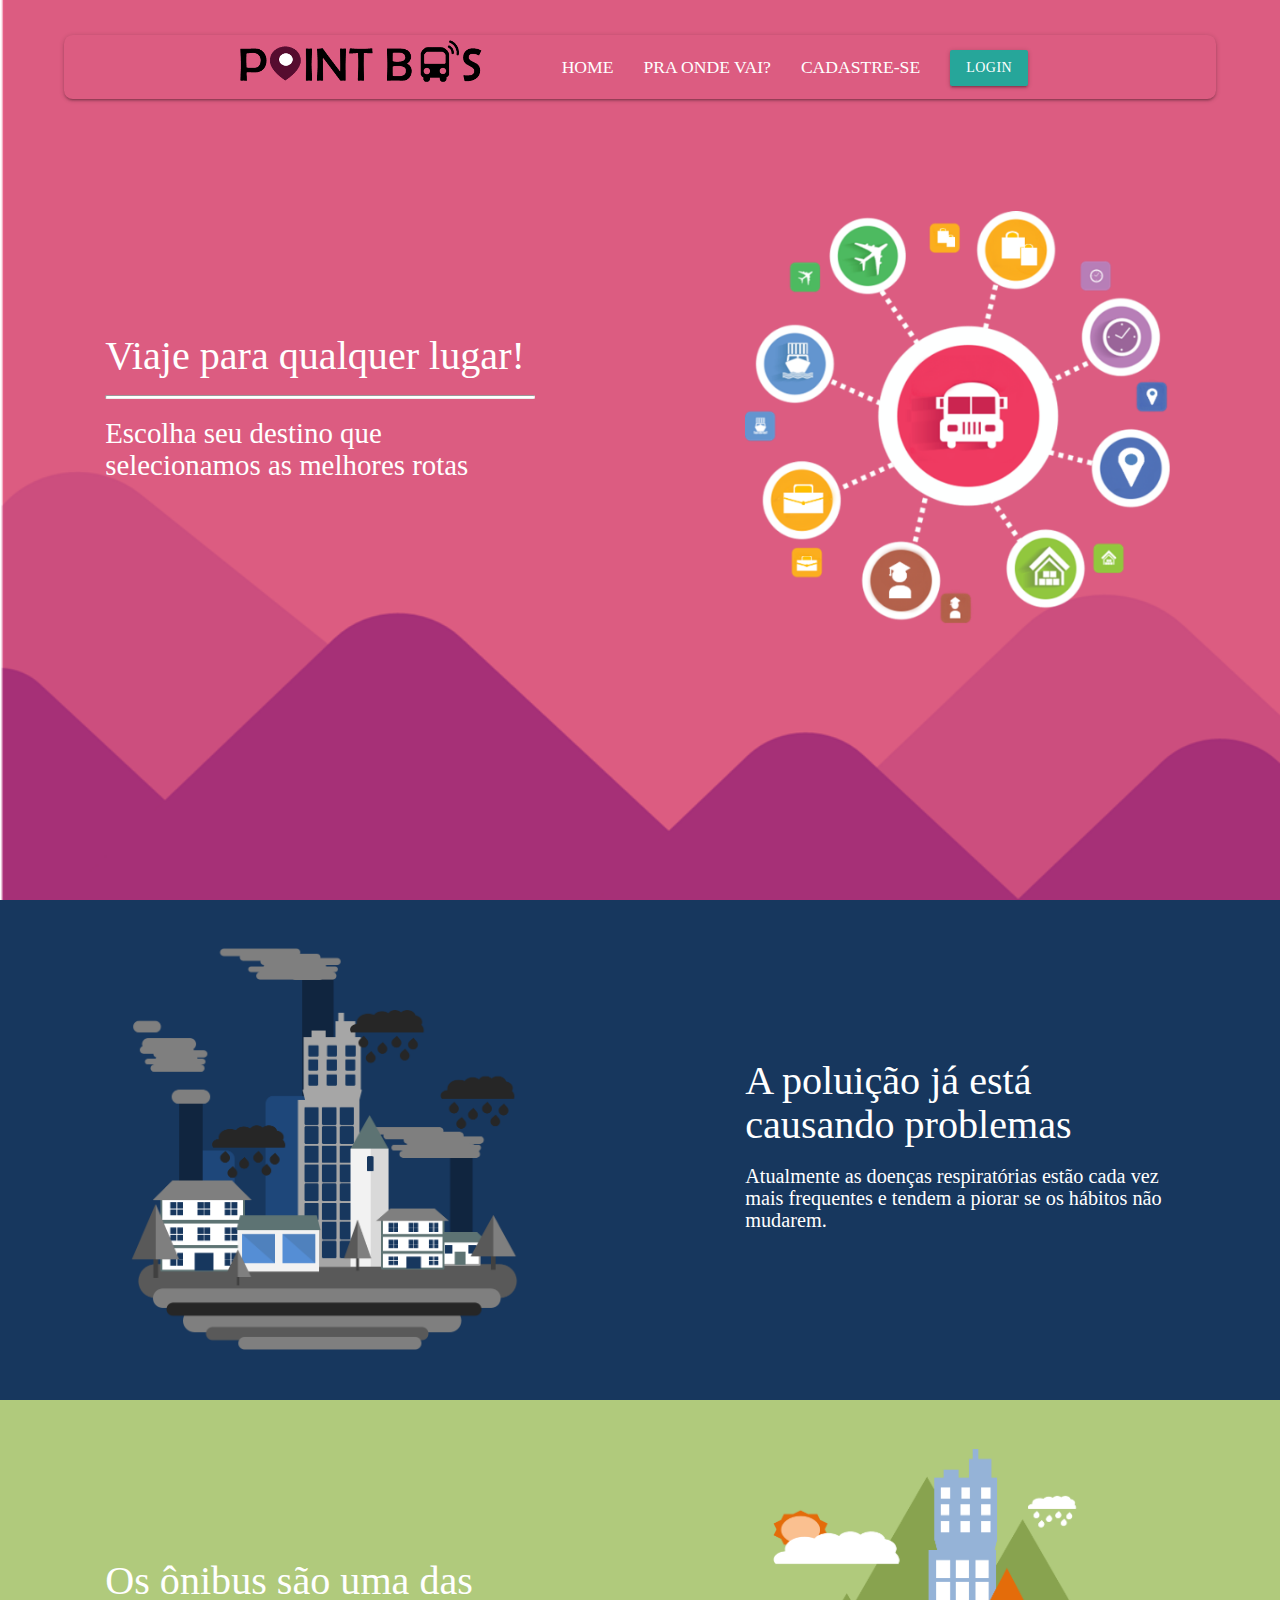
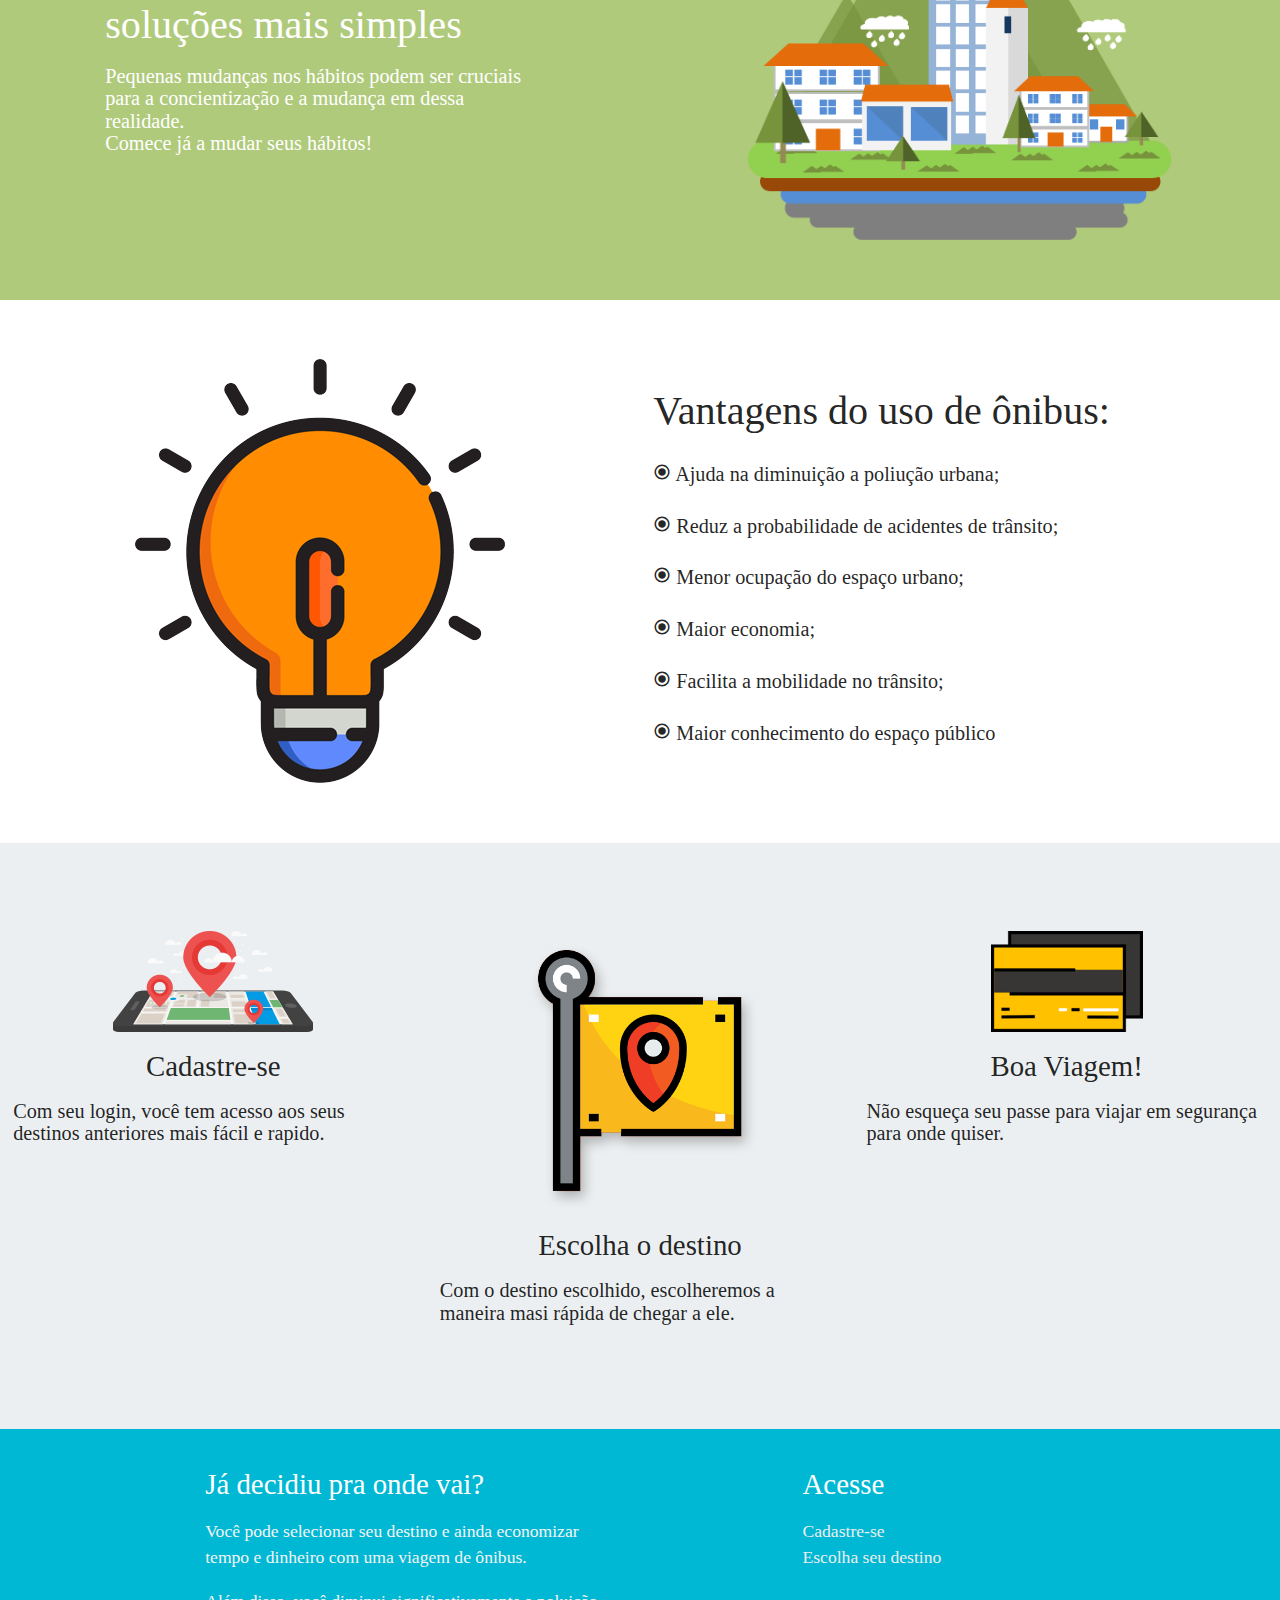
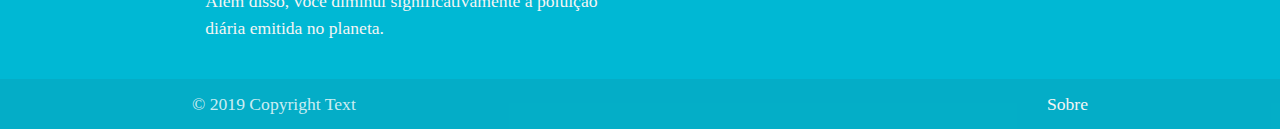
<file: index.html>
<html>
    <head>
        <meta charset="UTF-8">
      <!--Import Google Icon Font-->
      <link href="https://fonts.googleapis.com/icon?family=Material+Icons" rel="stylesheet">
      <!--Import materialize.css-->
      <link type="text/css" rel="stylesheet" href="css/materialize.min.css"  media="screen,projection"/>

      <!-- Impotando o novo css -->
      <link type="text/css" rel="stylesheet" href="css/custom.css"  media="screen,projection"/>

      <!--Let browser know website is optimized for mobile-->
      <meta name="viewport" content="width=device-width, initial-scale=1.0"/>

          <!-- adicionando javascript e jquery -->

      <!-- JavaScript -->
    <script src="https://cdnjs.cloudflare.com/ajax/libs/materialize/1.0.0/js/materialize.min.js"></script>
    
    <!-- Jquery -->
    <script type="text/javascript" src="https://code.jquery.com/jquery-1.7.1.min.js"></script>
    <script src="js/menu.js"></script>
    </head>

    <!-- Adicionando os incones -->
    <link href="https://fonts.googleapis.com/icon?family=Material+Icons" rel="stylesheet">

    <body>        
                
    <nav class="transparent container" id="menu">
        <div class="nav-wrapper container">
          <a href="index.html" class="brand-logo"><img src="img/logo.png" class="responsive-img valign-wrappe"></a>
          <a href="#" data-target="mobile-demo" class="sidenav-trigger"><i class="material-icons">menu</i></a>
          <ul class="right hide-on-med-and-down">
            <li><a href="#">HOME</a></li>
            <li><a href="badges.html">PRA ONDE VAI?</a></li>
            <li><a href="Cadastro.html">CADASTRE-SE</a></li>
            <li><a class="waves-effect waves-light btn modal-trigger" href="#modal1">LOGIN</a></li>
          </ul>
        </div>
      </nav>

      <ul class="sidenav" id="mobile-demo">
            <li><a href="#">HOME</a></li>
            <li><a href=".html">PRA ONDE VAI?</a></li>
            <li><a href="Cadastro.html">CADASTRE-SE</a></li>
            <li><a class="waves-effect waves-light btn modal-trigger" href="#modal1">LOGIN</a></li>
          </ul>

    <img id="imagemFundo" src="img/fundo.png">
    
    <div class="row" id="coisas">
        <div class="col l6 m12 s12">
            <div class="container white-text" id="discricao">
            <p class="flow-text">
                <h4>Viaje para qualquer lugar!</h4>
                  <hr>
                <h5>Escolha seu destino que selecionamos as melhores rotas</h5> 
            </div>
        </div>
            <div class="col l6 m12 hide-on-med-and-down">
                <div class="container">
                <img src="img/destinos.png" alt="destinos" class="responsive-img">
            </div>
            </div>
        </div>


            <div class="row poluicao todo white-text " id="corPoluicao">
                <div class="col s12 m12 l6" id="corPoluicao">
                    <div class="container">
                        <img src="img/poluicao.png" alt="poluicao" class="responsive-img">
                    </div>
                </div>
                <div class="col s12 m12 l6">
                    <div class="container" id="txt">
                        <p><h4 class="responsive-text ">
                            A poluição já está causando problemas
                        </h4></p>
                        <p><h6 class="responsive-text  ">
                            Atualmente as doenças respiratórias estão cada vez mais frequentes e tendem a piorar se os hábitos não mudarem.
                        </h6></p>
                    </div>
                </div>
            </div>
            <div class="row poluicao todo white-text" id="corMundo">
                <div class="col s12 m12 l6">
                    <div class="container" id="txt">
                        <p><h4>
                            Os ônibus são uma das soluções mais simples
                        </h4></p>
                        <p><h6>
                            Pequenas mudanças nos hábitos podem ser cruciais para a concientização e a mudança em dessa realidade.
                            <br>
                            Comece já a mudar seus hábitos!
                        </h6></p>
                    </div>
                </div>
                <div class="col s12 m12 l6 ">
                    <div class="container center">
                        <img src="img/mundoLindo.png" alt="poluicao" class="responsive-img">
                    </div>
                </div>
            </div>

            <div class="row flow-text" id="info">
                <div class="col l6 m12 s12 container">
                        <div class="container center" id="onibus">
                    <img src="img/iconeLampada.png" alt="destinos" class="responsive-img">
                </div>  
                </div>
                <div class="col l6 m12 s12">
                    <!-- <div class="container responsive-text"> -->
                        <p><h4>Vantagens do uso de ônibus: </h4></p>
                        
                        <p>
                                <h6>
                            <i class="material-icons tiny">radio_button_checked
                                    </i>
                            
                                Ajuda na diminuição a poliução urbana;
                            </h6>
                        </p>
                        <p>
                                <h6>
                            <i class="material-icons tiny">radio_button_checked</i> Reduz a probabilidade de acidentes de trânsito;
                            </h6>
                        </p>
        
                        <p>
                            <h6>
                             <i class="material-icons tiny">radio_button_checked</i> Menor ocupação do espaço urbano;
                            </h6>
                        </p>
        
                        <p>
                            <h6>
                            <i class="material-icons tiny">radio_button_checked</i>
                            
                                Maior economia;
                            </h6>
                        </p>
                        <p>
                            <h6>
                            <i class="material-icons tiny">radio_button_checked</i>
                            
                                Facilita a mobilidade no trânsito;
                            </h6>
                        </p>
                        <p>
                            <h6>
                            <i class="material-icons tiny">radio_button_checked</i>
                            
                                Maior conhecimento do espaço público
                            </h6>
                        </p>
                </div>
        </div>

            <div class="row blue-grey lighten-5" id="passoApasso">
                <div class="col l4 m4 s12">
                        <div class="container center">
                        <img src="img/celular.png" alt="celular" class="responsive-img" id="cel">
                        </div>
                        
                        <p>
                            <h5 class="center">Cadastre-se</h5>
                        </p>
                        <p>
                            <h6>Com seu login, você tem acesso aos seus destinos anteriores mais fácil e rapido.</h6>
                        </p>
                </div>
                <div class="col l4 m4 s12">
                    <div class="container center">
                    <img src="img/iconeLocation.png" alt="iconeLocation" class="responsive-img">
                    </div>
                    <p>
                        <h5 class="center">Escolha o destino</h5>
                        </p>
                        <p>
                            <h6>Com o destino escolhido, escolheremos a maneira masi rápida de chegar a ele.</h6>
                        </p>
                </div>
    
                <div class="col l4 m4 s12">
                        <div class="container center">
                        <img src="img/passes.png" alt="passes" class="responsive-img" >
                        </div>
                        <p>
                                <h5 class="center">Boa Viagem!</h5>
                            </p>
                            <p>
                                <h6>Não esqueça seu passe para viajar em segurança para onde quiser.</h6>
                            </p>
                    </div>
        </div>            

        <footer class="page-footer cyan darken-3 accent-4">
                <div class="container">
                  <div class="row">
                    <div class="col l6 s12">
                      <h5 class="white-text">Já decidiu pra onde vai?</h5>
                      <p class="grey-text text-lighten-4">Você pode selecionar seu destino e ainda economizar tempo e dinheiro com uma viagem de ônibus.</p>
                      <p class="grey-text text-lighten-4">Além disso, você diminui significativamente a poluição diária emitida no planeta.</p>
                    </div>
                    <div class="col l4 offset-l2 s12">
                      <h5 class="white-text">Acesse</h5>
                      <ul>
                        <li><a class="grey-text text-lighten-3" href="Cadastro.html">Cadastre-se</a></li>
                        <li><a class="grey-text text-lighten-3" href="#!">Escolha seu destino</a></li>
                        <!-- <li><a class="grey-text text-lighten-3" href="#!">Link 3</a></li>
                        <li><a class="grey-text text-lighten-3" href="#!">Link 4</a></li> -->
                      </ul>
                    </div>
                  </div>
                </div>
                <div class="footer-copyright">
                  <div class="container">
                  © 2019 Copyright Text
                  <a class="grey-text text-lighten-4 right" href="Sobre.html">Sobre</a>
                  </div>
                </div>
              </footer>

              <div id="modal1" class="modal">
                <div class="modal-content">
                    <h4 class="center-align">LOGIN</h4>
                    <form id="f">
                
                    <tr>
                        <td><input type="text" id="usu" class="input1" required placeholder="E-mail"></td>   
                    </tr>
                    <tr>
                        <td><input type="password" id="sen" class="input2" required placeholder=" Senha"></td>   
                    </tr>
              
                    <br><br>
                    <input type="submit" id="btnEntrar" class="waves-effect waves-light btn" value="Entrar">
              
                    <br><br>
                    <h6>Não possui uma conta? Cadastre-se agora!</h6>
    
                    <br>
                    <a href="Cadastro.html" id="btnCadastrar" class="waves-effect waves-light btn">Cadastre-se</a>
              
                    </form>
                </div>
            </div>
    </body>
    <script type="text/javascript" src="js/modal.js"></script>
    <script type="text/javascript" src="js/materialize.min.js"></script>
</html>
</file>
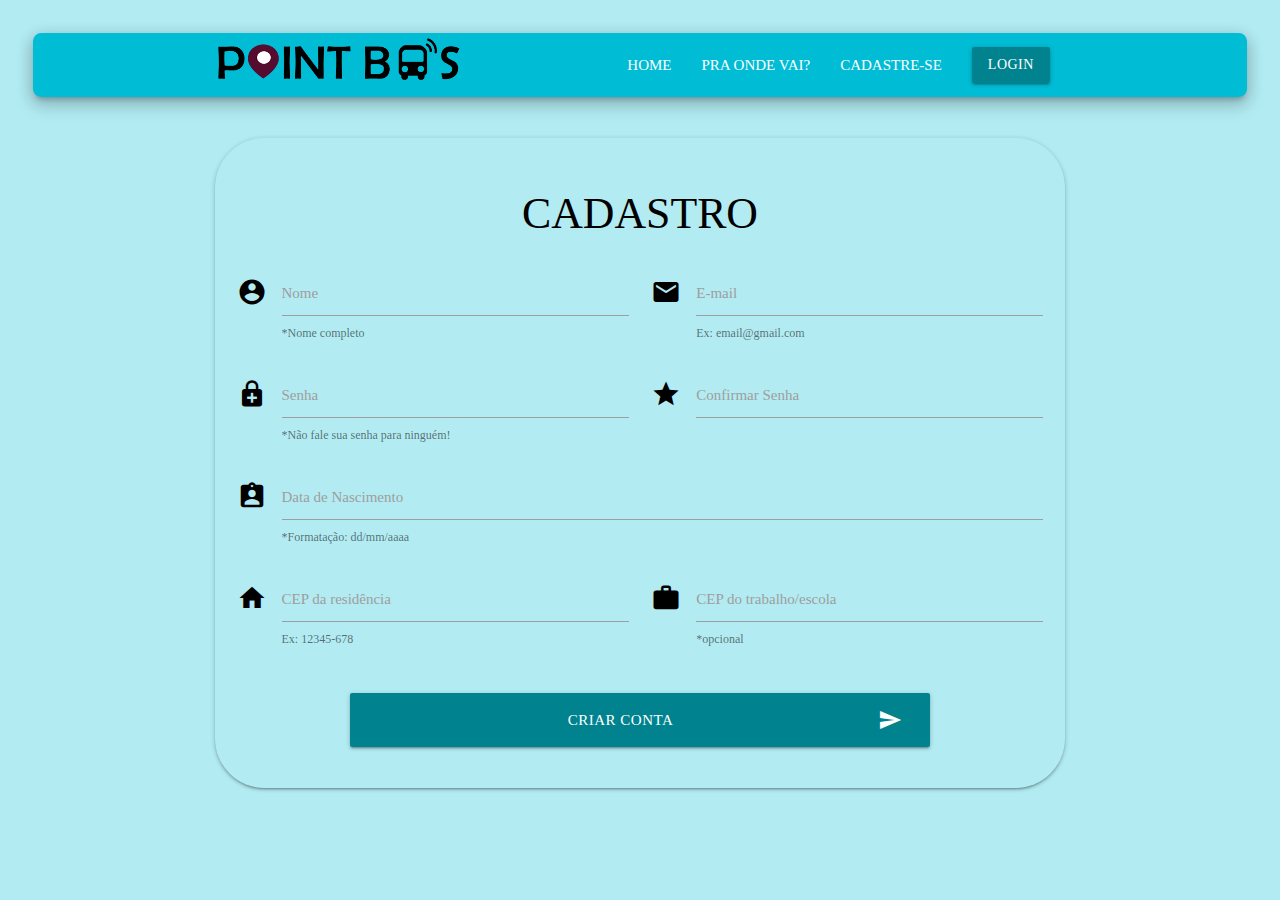
<file: Cadastro.html>
<html>
        <head>
          <!--Import Google Icon Font-->
          <link href="https://fonts.googleapis.com/icon?family=Material+Icons" rel="stylesheet">
          <!--Import materialize.css-->
          <link type="text/css" rel="stylesheet" href="css/materialize.min.css"  media="screen,projection"/>
    
          <!-- Impotando o novo css -->
          <link type="text/css" rel="stylesheet" href="css/estiloCadastro.css"  media="screen,projection"/>
    
          <!--Let browser know website is optimized for mobile-->
          <meta name="viewport" content="width=device-width, initial-scale=1.0"/>
    
              <!-- adicionando javascript e jquery -->
    
        <!-- JavaScript -->
        <script src="https://cdnjs.cloudflare.com/ajax/libs/materialize/1.0.0/js/materialize.min.js"></script>
        
        <!-- Jquery -->
        <script type="text/javascript" src="https://code.jquery.com/jquery-1.7.1.min.js"></script>
        <script src="js/menu.js"></script>

        <title>Cadastre-se</title>
        </head>
    
        <!-- Adicionando os incones -->
        <link href="https://fonts.googleapis.com/icon?family=Material+Icons" rel="stylesheet">
    
        <body class="cyan lighten-4">        
                    
        <nav class="cyan  z-depth-3" id="menu">
            <div class="nav-wrapper container">
              <a href="index.html" class="brand-logo"><img src="img/logo.png" class="responsive-img valign-wrappe"></a>
              <a href="#" data-target="mobile-demo" class="sidenav-trigger"><i class="material-icons">menu</i></a>
              <ul class="right hide-on-med-and-down">
                <li><a href="index.html">HOME</a></li>
                <li><a href="badges.html">PRA ONDE VAI?</a></li>
                <li><a href="#">CADASTRE-SE</a></li>
                <li><a class="waves-effect waves-light cyan darken-3 btn modal-trigger" href="#modal1">LOGIN</a></li>
              </ul>
            </div>
        </nav>
    
        <ul class="sidenav" id="mobile-demo">
            <li><a href="index.html">HOME</a></li>
            <li><a href=".html">PRA ONDE VAI?</a></li>
            <li><a href="#">CADASTRE-SE</a></li>
            <li><a class="waves-effect waves-light btn modal-trigger" href="#modal1">LOGIN</a></li>
        </ul>

       <div class="container z-depth-1" id="formulario"> 
        <div class="container">
        <h3 id="lbCad" class="center text-darken-2">CADASTRO</h3>
      </div>
        
            <form id="form" class="col s12" action= "" method="">
              <div class="row">
                <div class="input-field col s6">
                  <i class="material-icons prefix">account_circle</i>
                  <input name="nome" id="usuario" id="icon_prefix" type="text" class="validate" required>
                  <label id="lb" for="icon_prefix">Nome</label>
                  <span class="helper-text">*Nome completo</span>
                </div>

                <div class="input-field col s6">
                    <i class="material-icons prefix">email</i>
                    <input name="email" id="usuario" id="icon_prefix" type="text" class="validate" required>
                    <label id="lb" for="icon_prefix">E-mail</label>
                    <span class="helper-text">Ex: email@gmail.com</span>
                </div>
        
                <div class="input-field col s6">
                  <i class="material-icons prefix">enhanced_encryption</i>
                  <input name="senha" id="senha" id="icon_telephone" type="password" class="validate" required>
                  <label id="lb" for="icon_telephone">Senha</label>
                  <span class="helper-text">*Não fale sua senha para ninguém!</span>
                </div>
        
                <div class="input-field col s6">
                  <i class="material-icons prefix">grade</i>
                  <input id="confSenha" id="icon_telephone" type="password" class="validate" required>
                  <label id="lb2" for="icon_telephone">Confirmar Senha</label>
                </div>
        
                <div class="input-field col s12">
                  <i class="material-icons prefix">assignment_ind</i>
                  <input name="dataNasc" id="data" type="text" class="validate" required pattern="[0-3][1-9]/[0-1][0-9]/[0-2][0-9][0-9][0-9]">
                  <label id="lb" for="data">Data de Nascimento</label>
                  <span class="helper-text">*Formatação: dd/mm/aaaa</span>
                </div>

                <div class="input-field col s6">
                    <i class="material-icons prefix">home</i>
                    <input name="senha" id="senha" id="icon_telephone" type="password" class="validate" required>
                    <label id="lb" for="icon_telephone">CEP da residência</label>
                    <span class="helper-text">Ex: 12345-678</span>
                </div>

                <div class="input-field col s6">
                    <i class="material-icons prefix">work</i>
                    <input name="senha" id="senha" id="icon_telephone" type="password" class="validate" required>
                    <label id="lb" for="icon_telephone">CEP do trabalho/escola</label>
                    <span class="helper-text">*opcional</span>
                </div>

                <div class="center-align"><a id="cad" class="container cyan darken-3 waves-effect waves-light btn-large" name="submit">CRIAR CONTA<i class="material-icons right">send</i></a></div>

              </div>
            </form>
          </div>
          </div>
    
            <div id="modal1" class="modal">
                <div class="modal-content">
                    <h4 class="center-align">LOGIN</h4>
                    <form id="f">
                
                    <tr>
                        <td><input type="text" id="usu" class="input1" required placeholder=" E-mail"></td>   
                    </tr>
                    <tr>
                        <td><input type="password" id="sen" class="input2" required placeholder=" Senha"></td>   
                    </tr>
              
                    <br><br>
                    <input type="submit" id="btnEntrar" class="waves-effect waves-light btn " value="Entrar">
              
                    <br><br>
                    <h6>Não possui uma conta? Cadastre-se agora!</h6>
    
                    <br>
                    <a href="#" id="btnCadastrar" class="waves-effect waves-light btn">Cadastre-se</a>
              
                    </form>
                </div>
            </div>
        </body>
        <script type="text/javascript" src="js/modal.js"></script>
        <script type="text/javascript" src="js/materialize.min.js"></script>
    </html>
</file>
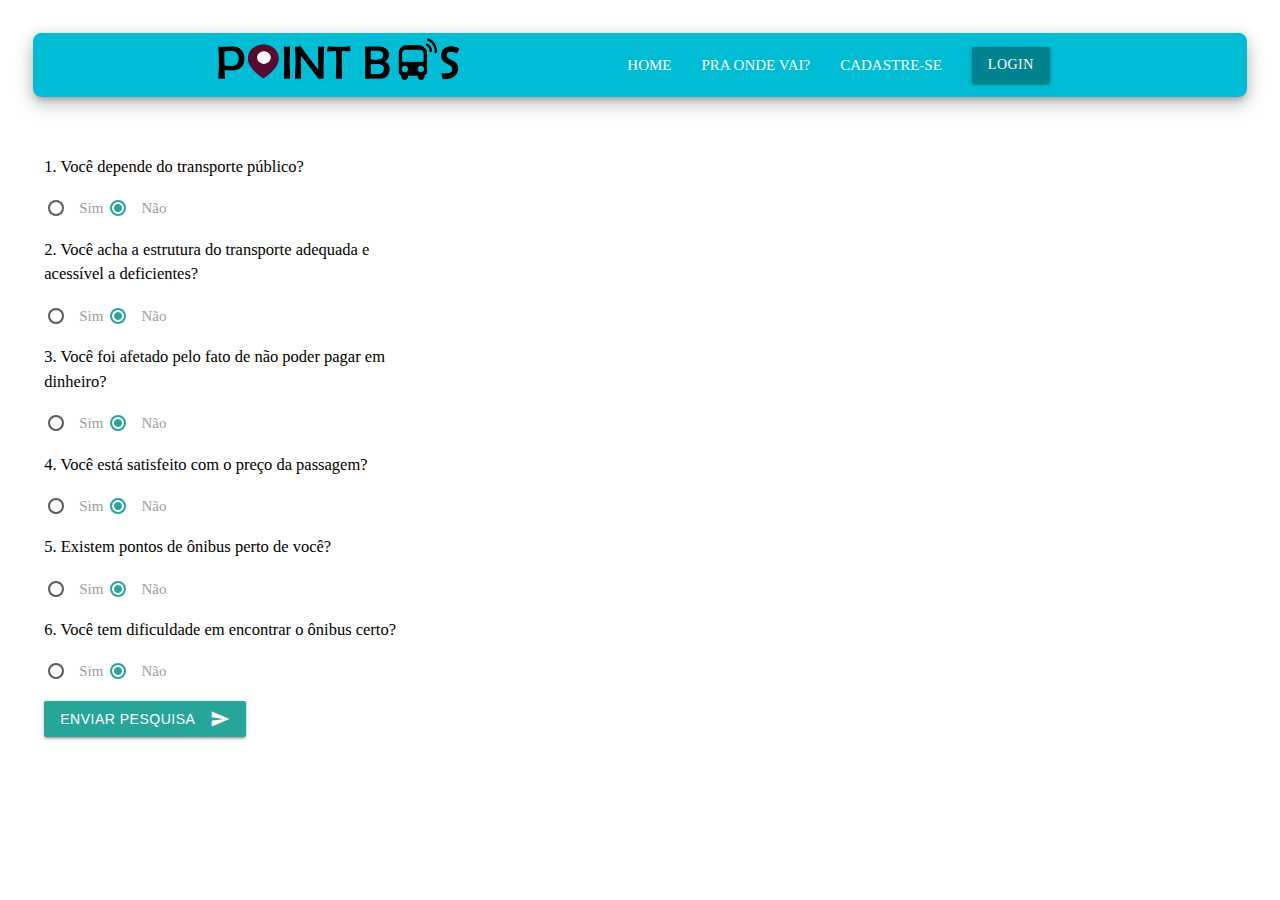
<file: Pesquisa.html>
<html>
    <head>
      <!--Import Google Icon Font-->
      <link href="https://fonts.googleapis.com/icon?family=Material+Icons" rel="stylesheet">
      <!--Import materialize.css-->
      <link type="text/css" rel="stylesheet" href="css/materialize.min.css"  media="screen,projection"/>

      <!-- Impotando o novo css -->
      <link type="text/css" rel="stylesheet" href="css/estiloCadastro.css"  media="screen,projection"/>

      <!--Let browser know website is optimized for mobile-->
      <meta name="viewport" content="width=device-width, initial-scale=1.0"/>

          <!-- adicionando javascript e jquery -->

    <!-- JavaScript -->
    <script src="https://cdnjs.cloudflare.com/ajax/libs/materialize/1.0.0/js/materialize.min.js"></script>
    
    <!-- Jquery -->
    <script type="text/javascript" src="https://code.jquery.com/jquery-1.7.1.min.js"></script>
    <script src="js/menu.js"></script>

    <title>Pesquisa</title>
    </head>

    <!-- Adicionando os incones -->
    <link href="https://fonts.googleapis.com/icon?family=Material+Icons" rel="stylesheet">

    <body>        
                
    <nav class="cyan  z-depth-3" id="menu">
        <div class="nav-wrapper container">
          <a href="index.html" class="brand-logo"><img src="img/logo.png" class="responsive-img valign-wrappe"></a>
          <a href="#" data-target="mobile-demo" class="sidenav-trigger"><i class="material-icons">menu</i></a>
          <ul class="right hide-on-med-and-down">
            <li><a href="index.html">HOME</a></li>
            <li><a href="badges.html">PRA ONDE VAI?</a></li>
            <li><a href="Cadastro.html">CADASTRE-SE</a></li>
            <li><a class="waves-effect waves-light cyan darken-3 btn modal-trigger" href="#modal1">LOGIN</a></li>
          </ul>
        </div>
    </nav>

    <ul class="sidenav" id="mobile-demo">
        <li><a href="index.html">HOME</a></li>
        <li><a href=".html">PRA ONDE VAI?</a></li>
        <li><a href="Cadastro.html">CADASTRE-SE</a></li>
        <li><a class="waves-effect waves-light btn modal-trigger" href="#modal1">LOGIN</a></li>
    </ul>

    <div class="row">
      <form action="#" class="container col s12 m4 l4">
          <p>
              <span>1. Você depende do transporte público?</span>
          </p>
            <p>
              <label>
                <input class="with-gap" name="group1" type="radio" value="1" />
                <span>Sim</span>
              </label>
              <label>
                <input class="with-gap" name="group1" type="radio" value="0" checked />
                <span>Não</span>
              </label>
            </p>
            <p>
              <span>2. Você acha a estrutura do transporte adequada e acessível a deficientes?</span>
          </p>
            <p>
              <label>
                <input class="with-gap" name="group2" type="radio" value="0" />
                <span>Sim</span>
              </label>
              <label>
                <input class="with-gap" name="group2" type="radio" value="1" checked />
                <span>Não</span>
              </label>
            </p>
            <p>
              <span>3. Você foi afetado pelo fato de não poder pagar em dinheiro?</span>
          </p>
            <p>
              <label>
                <input class="with-gap" name="group3" type="radio" value="1" />
                <span>Sim</span>
              </label>
              <label>
                <input class="with-gap" name="group3" type="radio" value="0" checked />
                <span>Não</span>
              </label>
            </p>
            <p>
              <span>4. Você está satisfeito com o preço da passagem?</span>
          </p>
            <p>
              <label>
                <input class="with-gap" name="group4" type="radio" value="0" />
                <span>Sim</span>
              </label>
              <label>
                <input class="with-gap" name="group4" type="radio" value="1" checked />
                <span>Não</span>
              </label>
            </p>
            <p>
              <span>5. Existem pontos de ônibus perto de você?</span>
          </p>
            <p>
              <label>
                <input class="with-gap" name="group5" type="radio" value="0" />
                <span>Sim</span>
              </label>
              <label>
                <input class="with-gap" name="group5" type="radio" value="1" checked />
                <span>Não</span>
              </label>
            </p>
            <p>
              <span>6. Você tem dificuldade em encontrar o ônibus certo?</span>
          </p>
            <p>
              <label>
                <input class="with-gap" name="group6" type="radio" value="1" />
                <span>Sim</span>
              </label>
              <label>
                <input class="with-gap" name="group6" type="radio" value="0" checked />
                <span>Não</span>
              </label>
            </p>

            <button class="btn waves-effect waves-light" type="submit" name="action">Enviar Pesquisa
              <i class="material-icons right">send</i>
            </button>

          </form>

          <div id="chartContainer" class="container col s12 m8 l8" style="height: 600px;"></div>
      </div>
          <script>
              window.onload = function () {
      
                  var chart = new CanvasJS.Chart("chartContainer", {
                      title: {
                          text: "Dificuldades Com O Transporte Público"
                      },
                      axisY: {
                          title: "múmero de ocasiões",
                          lineColor: " #ff9800",
                          tickColor: " #ff9800",
                          labelFontColor: " #ff9800"
                      },
                      axisY2: {
                          title: "porcentagem",
                          suffix: "%",
                          lineColor: "#ad1457",
                          tickColor: "#ad1457 ",
                          labelFontColor: "#ad1457"
                      },
                      data: [{
                          type: "column",
                          color: "#ff9800",
                          dataPoints: [
                              { label: "Dependência", y: 35 },
                              { label: "Estrutura inadequada", y: 23 },
                              { label: "Somente o passe", y: 15 },
                              { label: "Preço injusto do passe", y: 8 },
                              { label: "Difícil localização de pontos", y: 5 },
                              { label: "Falta de informação de ônibus", y: 5 },
                          ]
                      }]
                  });
                  chart.render();
                  createPareto();
      
                  function createPareto() {
                      var dps = [];
                      var yValue, yTotal = 0, yPercent = 0;
      
                      for (var i = 0; i < chart.data[0].dataPoints.length; i++) {
                          yTotal += chart.data[0].dataPoints[i].y;
                      }
      
                      for (var i = 0; i < chart.data[0].dataPoints.length; i++) {
                          yValue = chart.data[0].dataPoints[i].y;
                          yPercent += (yValue / yTotal * 100);
                          dps.push({ label: chart.data[0].dataPoints[i].label, color: "#ad1457", y: yPercent });
                      }
      
                      chart.addTo("data", { type: "line", color: "#ad1457", yValueFormatString: "0.##\"%\"", dataPoints: dps });
                      chart.data[1].set("axisYType", "secondary", false);
                      chart.axisY[0].set("maximum", yTotal);
                      chart.axisY2[0].set("maximum", 100);
                  }
      
              }
          </script>
              </div>

    <div id="modal1" class="modal">
      <div class="modal-content">
          <h4 class="center-align">LOGIN</h4>
          <form id="f">
      
          <tr>
              <td><input type="text" id="usu" class="input1" required placeholder="E-mail"></td>   
          </tr>
          <tr>
              <td><input type="password" id="sen" class="input2" required placeholder=" Senha"></td>   
          </tr>
    
          <br><br>
          <input type="submit" id="btnEntrar" class="waves-effect waves-light btn" value="Entrar">
    
          <br><br>
          <h6>Não possui uma conta? Cadastre-se agora!</h6>

          <br>
          <a href="Cadastro.html" id="btnCadastrar" class="waves-effect waves-light btn">Cadastre-se</a>
    
          </form>
      </div>
  </div>

    </body>
    <script type="text/javascript" src="js/modal.js"></script>
    <script type="text/javascript" src="js/materialize.min.js"></script>
    <script src="https://canvasjs.com/assets/script/canvasjs.min.js"></script>
</html>
</file>
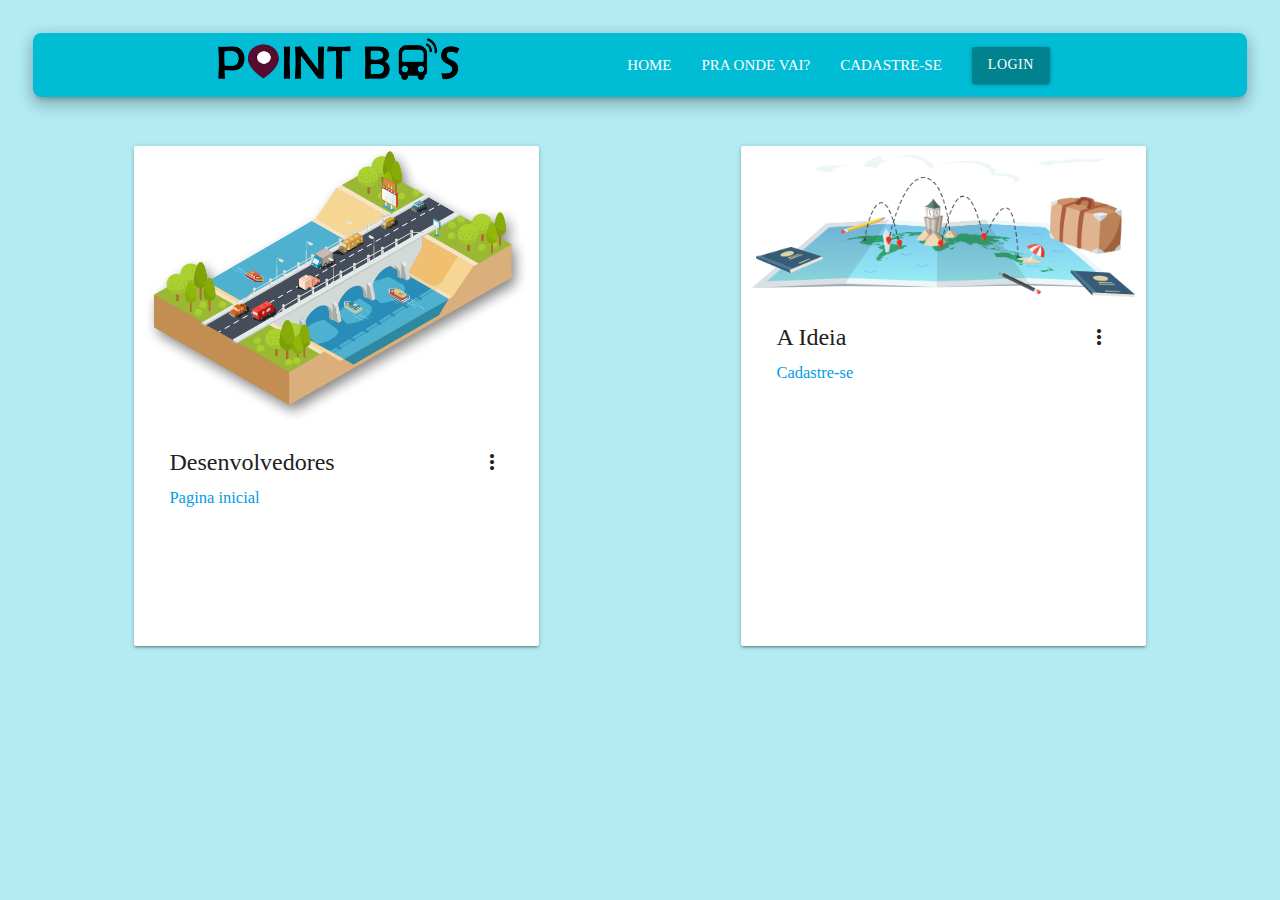
<file: Sobre.html>
<html>
    <head>
      <!--Import Google Icon Font-->
      <link href="https://fonts.googleapis.com/icon?family=Material+Icons" rel="stylesheet">
      <!--Import materialize.css-->
      <link type="text/css" rel="stylesheet" href="css/materialize.min.css"  media="screen,projection"/>

      <!-- Impotando o novo css -->
      <link type="text/css" rel="stylesheet" href="css/estiloCadastro.css"  media="screen,projection"/>

      <!--Let browser know website is optimized for mobile-->
      <meta name="viewport" content="width=device-width, initial-scale=1.0"/>

          <!-- adicionando javascript e jquery -->

    <!-- JavaScript -->
    <script src="https://cdnjs.cloudflare.com/ajax/libs/materialize/1.0.0/js/materialize.min.js"></script>
    
    <!-- Jquery -->
    <script type="text/javascript" src="https://code.jquery.com/jquery-1.7.1.min.js"></script>
    <script src="js/menu.js"></script>

    <title>Sobre Nós</title>
    </head>

    <!-- Adicionando os incones -->
    <link href="https://fonts.googleapis.com/icon?family=Material+Icons" rel="stylesheet">

    <body class="cyan lighten-4">        
                
    <nav class="cyan  z-depth-3" id="menu">
        <div class="nav-wrapper container">
          <a href="index.html" class="brand-logo"><img src="img/logo.png" class="responsive-img valign-wrappe"></a>
          <a href="#" data-target="mobile-demo" class="sidenav-trigger"><i class="material-icons">menu</i></a>
          <ul class="right hide-on-med-and-down">
            <li><a href="index.html">HOME</a></li>
            <li><a href="badges.html">PRA ONDE VAI?</a></li>
            <li><a href="Cadastro.html">CADASTRE-SE</a></li>
            <li><a class="waves-effect waves-light cyan darken-3 btn modal-trigger" href="#modal1">LOGIN</a></li>
          </ul>
        </div>
    </nav>

    <ul class="sidenav" id="mobile-demo">
        <li><a href="index.html">HOME</a></li>
        <li><a href=".html">PRA ONDE VAI?</a></li>
        <li><a href="Cadastro.html">CADASTRE-SE</a></li>
        <li><a class="waves-effect waves-light btn modal-trigger" href="#modal1">LOGIN</a></li>
    </ul>

    <div class="row ">
    <div class="col l1"></div>

      <div class="card large col l4 m12 s12">
        <div class="card-image waves-effect waves-block waves-light">
          <img class="activator" src="img/rua.png">
        </div>
        <div class="card-content">
          <span class="card-title activator grey-text text-darken-4">Desenvolvedores<i class="material-icons right">more_vert</i></span>
          <p><a href="#">Pagina inicial</a></p>
        </div>
        <div class="card-reveal">
          <span class="card-title grey-text text-darken-4">Sobre os Desenvolvedores<i class="material-icons right">close</i></span>
          <p>Este projeto foi desenvolvido por dois estudantes do Colegio Tecnico de Campinas (COTUCA), Amabile Ferreira Pietrobon e Mateus de Padua Vicente.</p>
        </div>
      </div>

      <div class="col l2"></div>

      <div class="card large col l4 m12 s12">
        <div class="card-image waves-effect waves-block waves-light">
          <img class="activator" src="img/mapa.png">
        </div>
        <div class="card-content">
          <span class="card-title activator grey-text text-darken-4">A Ideia<i class="material-icons right">more_vert</i></span>
          <p><a href="#">Cadastre-se</a></p>
        </div>
        <div class="card-reveal">
          <span class="card-title grey-text text-darken-4">A Ideia e os Objetivos<i class="material-icons right">close</i></span>
          <p>O POINTBUS foi pensado como um projeto para localizar o transporte publico (onibus) desejado pelo usuario para poder se organizar. Os principais objetivos deste projeto é facilitar o uso dos transportes publicos num pais onde estes sao desvalorizados, e também, ajudar o meio ambiente.</p>
        </div>
      </div>

    <div class="col l1"></div>
    </div>

    <div id="modal1" class="modal">
      <div class="modal-content">
          <h4 class="center-align">LOGIN</h4>
          <form id="f">
      
          <tr>
              <td><input type="text" id="usu" class="input1" required placeholder="E-mail"></td>   
          </tr>
          <tr>
              <td><input type="password" id="sen" class="input2" required placeholder=" Senha"></td>   
          </tr>
    
          <br><br>
          <input type="submit" id="btnEntrar" class="waves-effect waves-light btn" value="Entrar">
    
          <br><br>
          <h6>Não possui uma conta? Cadastre-se agora!</h6>

          <br>
          <a href="Cadastro.html" id="btnCadastrar" class="waves-effect waves-light btn">Cadastre-se</a>
    
          </form>
      </div>
  </div>

    </body>
    <script type="text/javascript" src="js/modal.js"></script>
    <script type="text/javascript" src="js/materialize.min.js"></script>
</html>
</file>
<file: css/custom.css>
@import url('https://fonts.googleapis.com/css?family=Raleway:300,400,700,900');


html{
    font-family: 'Berlin Sans FB';
    font-size: 1.1rem;
}

p{
    font-weight: 300;
}


#menu{
    position: absolute;
    top: 2em;
    width: 90%;
    left: 0;
    right: 0;
    z-index: 1;
    border-style: none;
    border-radius: .5em;
}

#imagemFundo{
    z-index: 0;
    width: 100%;
    height: 100%;
}

.todo{
    padding-top: 2em;
    padding-bottom: 2em;   
}

#txt{
    padding-top: 5.5em;
}

#coisas{
    z-index: 2;
    position: absolute;
    top: 12em;
    left:0;
    right: 0;
    margin-bottom: 0;
}

#discricao{
    margin-top: 7em;
}

hr{
    height: .15rem;
    background-color: white;
    border-radius: 3rem;
}

#corMundo{
    background-color: rgb(176, 202, 124);
}

#corPoluicao{
    background-color: rgb(23, 55, 94);
}

#info{
    padding-top: 2em;
    padding-bottom: 2em;
    margin-bottom: 0;
}

.poluicao{
    margin-bottom: 0;
}

#passoApasso{
    padding-top: 5em;
    padding-bottom: 5em;
    margin: 0;
}
/* 
#onibus{
    margin-top: 2.5em;
} */

/* #cel{
    margin-bottom: 2.5em;
    margin-left: 2.5em;
    margin-right: 2.5em;
} */
</file>
<file: css/estiloCadastro.css>
body{
    margin: 2em;
    font-family: 'Berlin Sans FB';
    font-size: 1.1rem;
    color: #000000;
}

p{
    font-weight: 300;
}

#menu{
    border-style: none;
    border-radius: .5em;
    margin-bottom: 2.5em;
}

#formulario{
    padding: 1.3em;
    border-radius: 3em;
    /* border-style: outset; */
}

#cad{
    margin-top: 2em;
}
</file>
